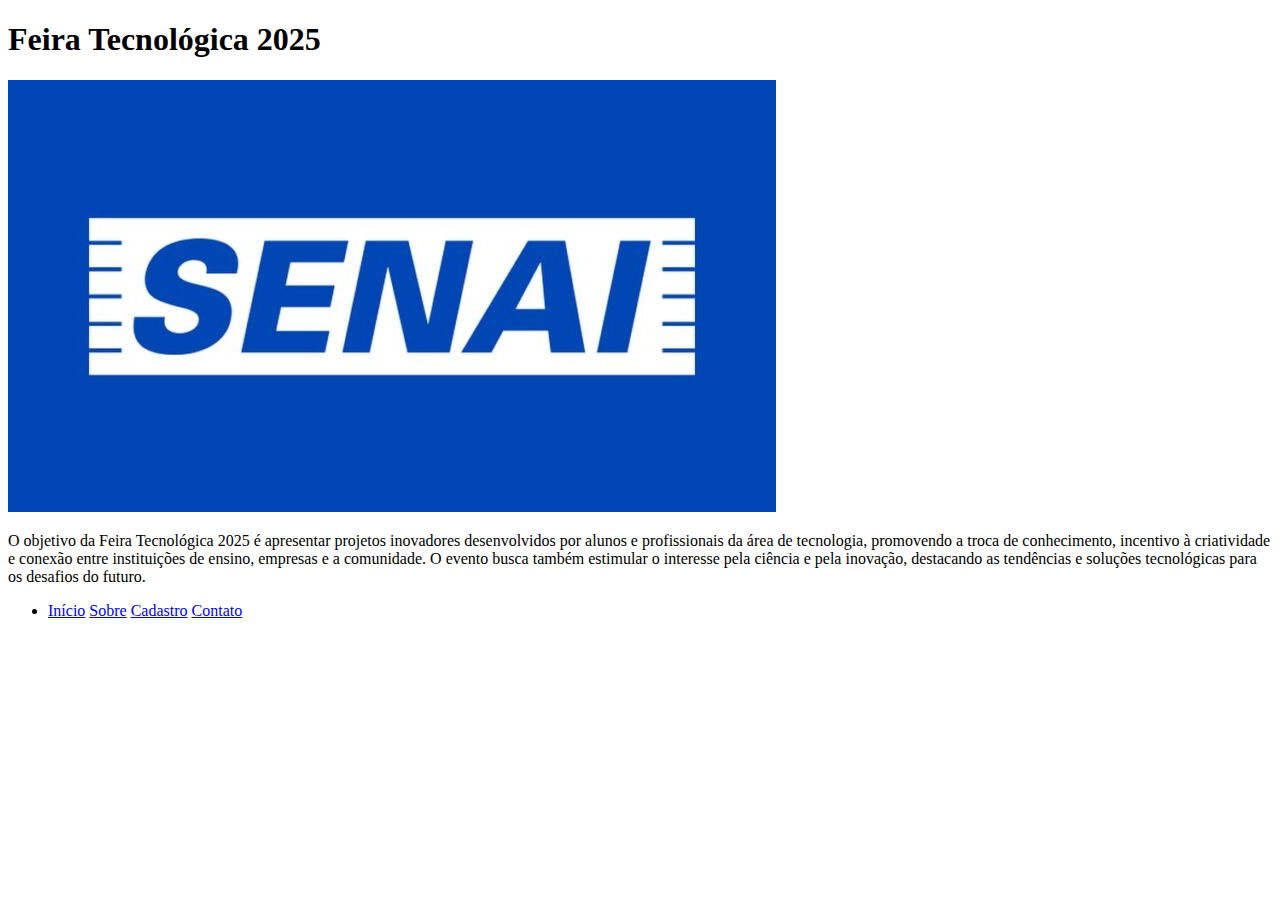
<file: index.html>
<!DOCTYPE html>
<html lang="pt-BR">
<head>
  <meta charset="UTF-8">
  <meta name="viewport" content="width=device-width, initial-scale=1.0">
  <title>Feira Tecnológica</title>
</head>
<body>
  <h1>Feira Tecnológica 2025</h1>
  <img src="img/logosenai.jpeg" alt="Feira Tecnológica">
  <p>O objetivo da Feira Tecnológica 2025 é apresentar projetos inovadores desenvolvidos por alunos e profissionais da área de tecnologia, promovendo a troca de conhecimento, incentivo à criatividade e conexão entre instituições de ensino, empresas e a comunidade. O evento busca também estimular o interesse pela ciência e pela inovação, destacando as tendências e soluções tecnológicas para os desafios do futuro.</p>

  <nav>
    <ul>
        <li>
            <a href="index.html">Início</a> 
            <a href="sobre.html">Sobre</a> 
            <a href="cadastro.html">Cadastro</a> 
            <a href="contato.html">Contato</a>
        </li>
    </ul>
    
  </nav>
</body>
</html>
</file>
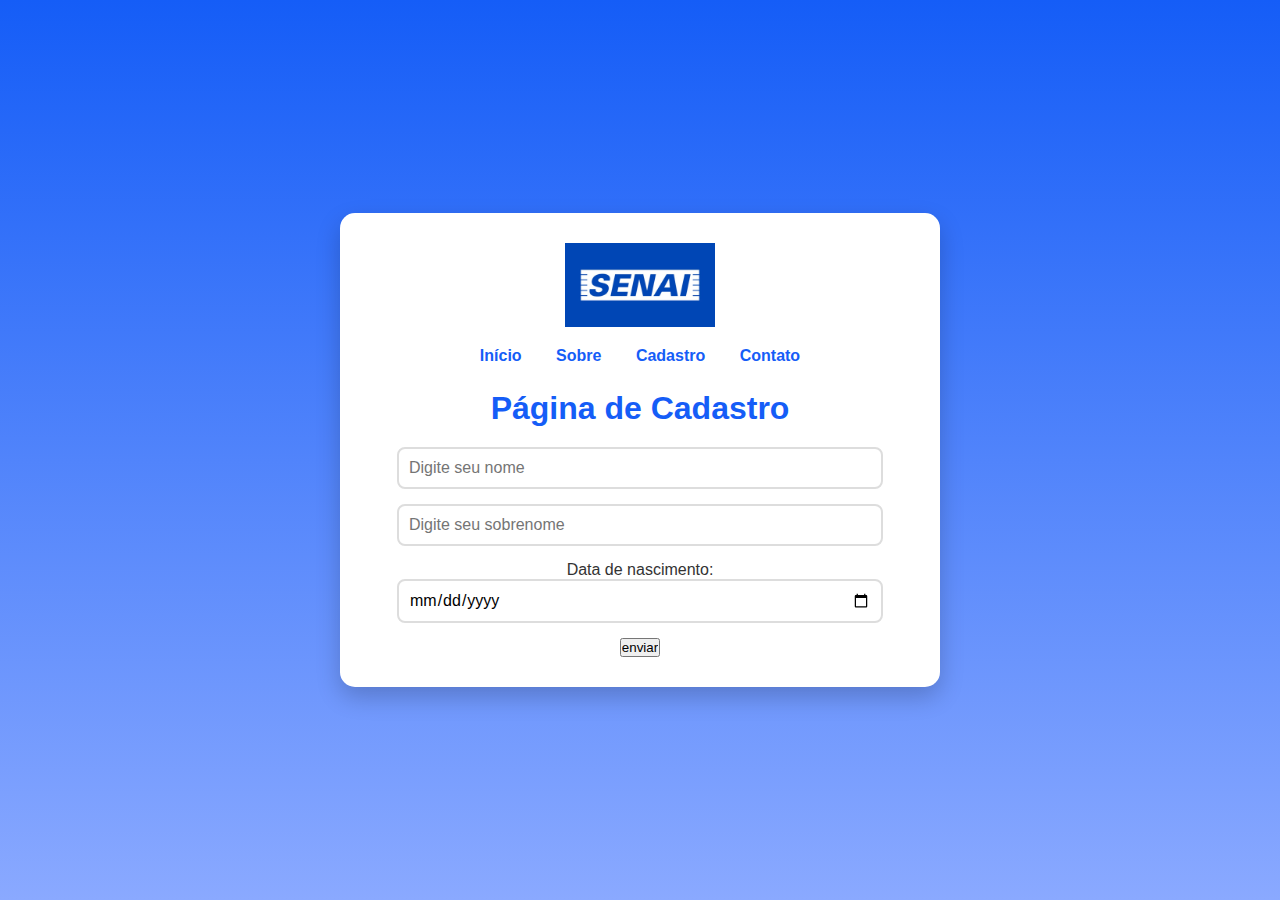
<file: cadastro.html>
<!DOCTYPE html>
<html lang="en">
<head>
    <meta charset="UTF-8">
    <meta name="viewport" content="width=], initial-scale=1.0">
    <title>Document</title>
    <link rel="stylesheet" href="cadastro.css">
    
</head>
<body>
    <div class="box-conteudo">
    <img src="img/logosenai.jpeg" alt="#">
    <nav>
        <ul>
            <li>
                <a href="index.html">Início</a> 
                <a href="sobre.html">Sobre</a> 
                <a href="cadastro.html">Cadastro</a> 
                <a href="contato.html">Contato</a>
            </li>
        </ul>
        
      </nav>
    <h1>Página de Cadastro</h1>

    <form method="post" action="cadastro.php"> 
        <input type="text" name="nome" placeholder="Digite seu nome"><br>
        <input type="text" name="sobrenome" placeholder="Digite seu sobrenome"><br>
        Data de nascimento: <input type="date" name="nascimento"><br>
        <input type="submit" value="enviar">
    </form>
    

</body>

</html>
</file>
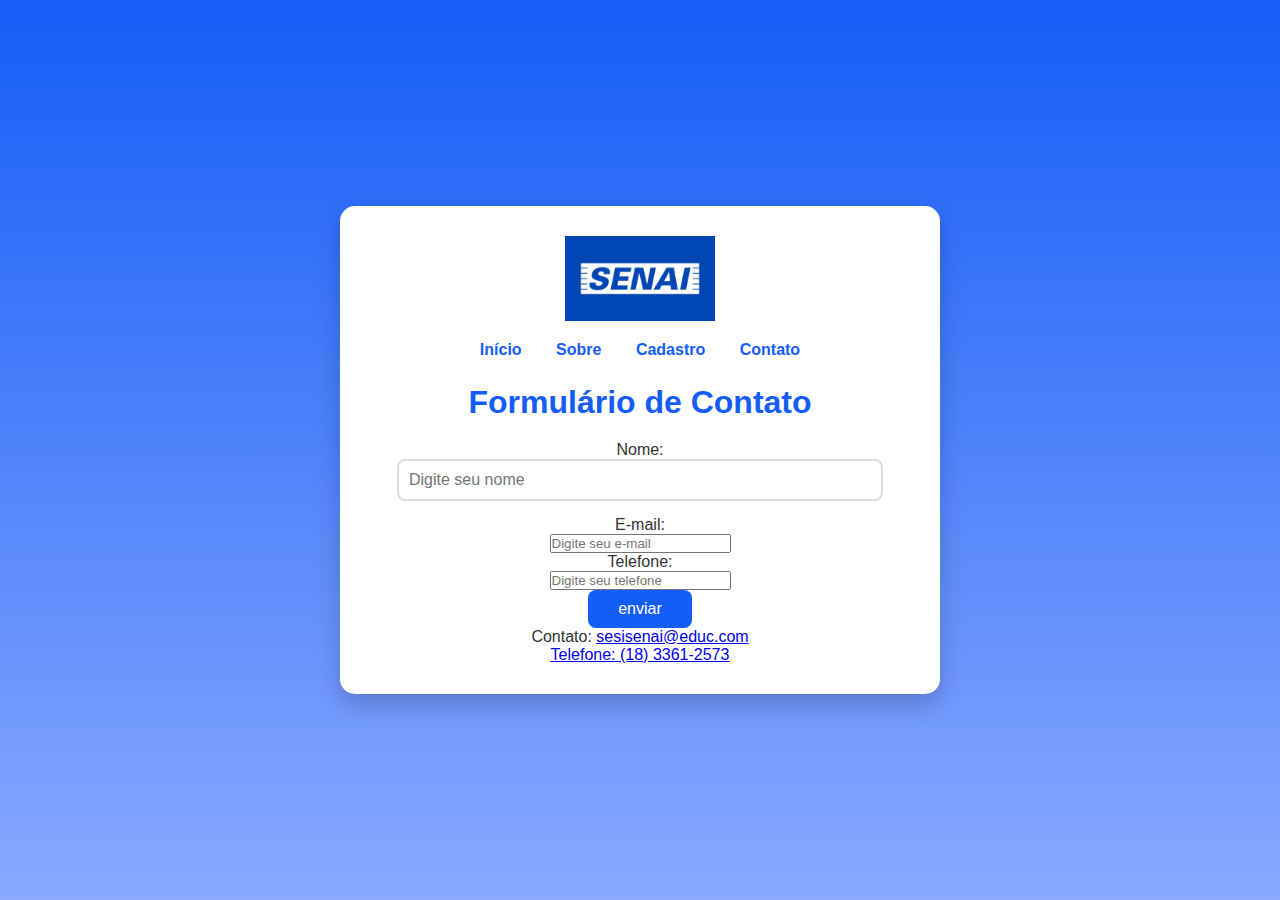
<file: contato.html>
<!DOCTYPE html>
<html lang="en">
<head>
    <meta charset="UTF-8">
    <meta name="viewport" content="width=device-width, initial-scale=1.0">
    <title>Document</title>
    <link rel="stylesheet" href="cadastro.css">

</head>
<body>
    <div class="box-conteudo">
        <img src="img/logosenai.jpeg" alt="logo" class="logo">
        <nav>
            <ul>
                <li>
                    <a href="index.html">Início</a> 
                    <a href="sobre.html">Sobre</a> 
                    <a href="cadastro.html">Cadastro</a> 
                    <a href="contato.html">Contato</a>
                </li>
            </ul>
          </nav>

    <h1>Formulário de Contato</h1>
    <form>
        <label for="Name">Nome:</label><br>
    <input type="text" name="NOME" placeholder="Digite seu nome"><br>
   <label for="E-mail">E-mail:</label><br>
   <input type="email" name="E-MAIL" placeholder="Digite seu e-mail"><br>
   <label for="Telephone">Telefone:</label><br>
   <input type="tel" name="TELEFONE" placeholder="Digite seu telefone"><br>
   <input type="button" value="enviar" onclick="msg()">
    </form>
    <footer class="rodape">
        <div>Contato: <a class="cor-rodape" href="sesisenai@educ.com">sesisenai@educ.com</a></div>
        
        <div><a class="cor-rodape"  href="(18) 3361-2573"> Telefone: (18) 3361-2573</a></div>
    </footer>
</body>
<script>
    function msg (){
        alert("Foi cadastrado com sucesso!");
    }
</script>
</html>
</file>
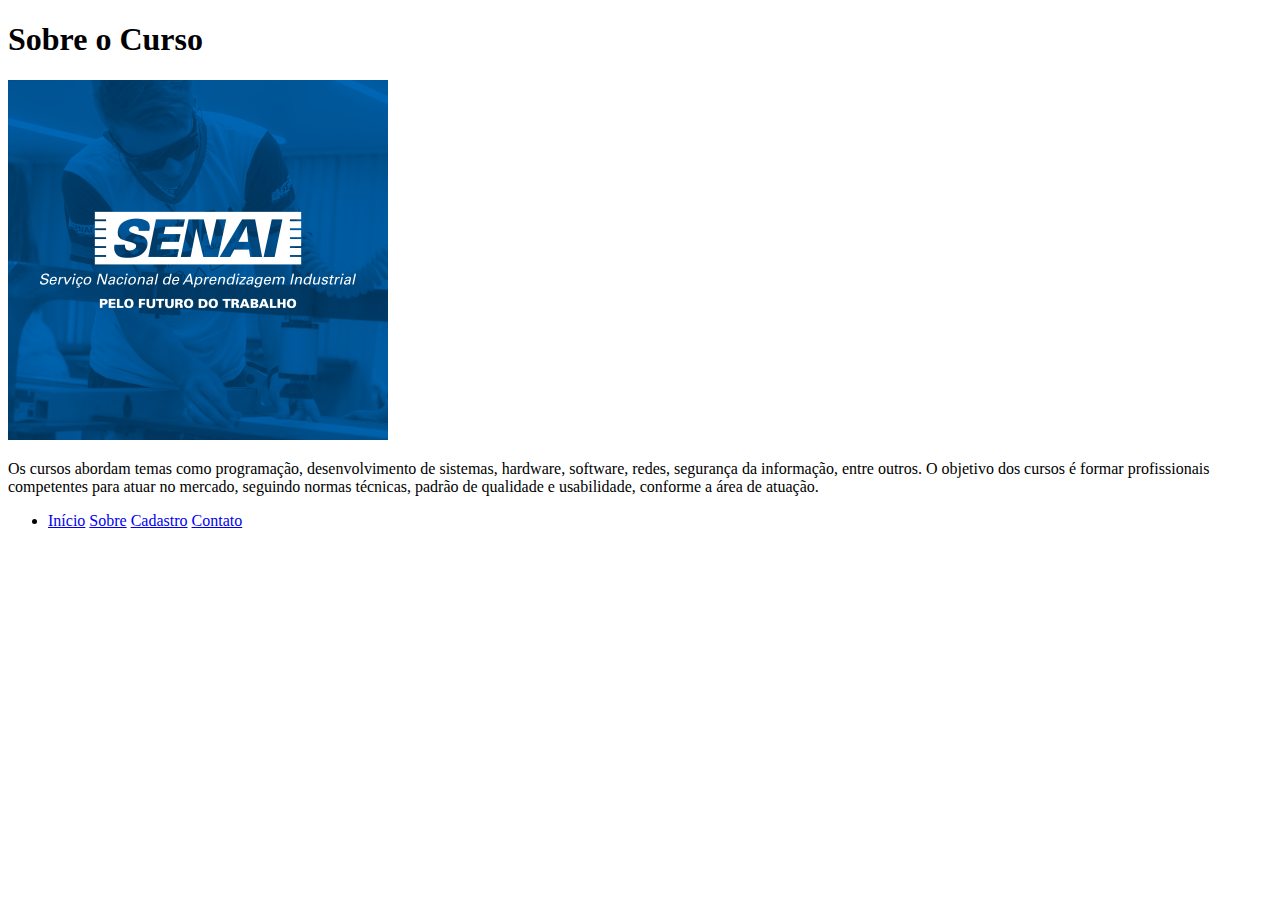
<file: sobre.html>
<!DOCTYPE html>
<html lang="pt-BR">
<head>
  <meta charset="UTF-8">
  <title>Sobre</title>
</head>
<body>
  <h1>Sobre o Curso</h1>
  <img src="img/imagemsobre.png" alt="Sobre o Curso">
  <p>Os cursos abordam temas como programação, desenvolvimento de sistemas, hardware, software, redes, segurança da informação, entre outros. O objetivo dos cursos é formar profissionais competentes para atuar no mercado, seguindo normas técnicas, padrão de qualidade e usabilidade, conforme a área de atuação.</p>
  <nav>
    <ul>
        <li>
            <a href="index.html">Início</a> 
            <a href="sobre.html">Sobre</a> 
            <a href="cadastro.html">Cadastro</a> 
            <a href="contato.html">Contato</a>
        </li>
    </ul>
</body>
</html>
</file>
<file: cadastro.css>
* {
    margin: 0;
    padding: 0;
    box-sizing: border-box;
    font-family: 'Segoe UI', Tahoma, Geneva, Verdana, sans-serif;
  }
  
  body {
    background: linear-gradient(#155df7, #8aa9ff);
    color: #333;
    display: flex;
    justify-content: center;
    align-items: center;
    min-height: 100vh;
    padding: 20px;
  }
  
  .box-conteudo {
    background-color: #fff;
    border-radius: 15px;
    padding: 30px;
    width: 100%;
    max-width: 600px;
    box-shadow: 0 10px 25px rgba(0, 0, 0, 0.2);
    text-align: center;
  }
  
  .box-conteudo img {
    width: 150px;
    height: auto;
    margin-bottom: 20px;
    display: block;
    margin-left: auto;
    margin-right: auto;
  }
  
  nav ul {
    list-style: none;
    margin-bottom: 25px;
  }
  
  nav ul li a {
    margin: 0 15px;
    text-decoration: none;
    color: #155df7;
    font-weight: bold;
    transition: color 0.3s;
  }
  
  nav ul li a:hover {
    color: #84a7f1;
  }
  
  h1 {
    margin-bottom: 20px;
    color: #155df7;
  }
  
  form input[type="text"],
  form input[type="date"] {
    width: 90%;
    padding: 10px;
    margin-bottom: 15px;
    border: 2px solid #ddd;
    border-radius: 8px;
    font-size: 1em;
  }
  
  form input[type="button"] {
    padding: 10px 30px;
    background-color: #155df7;
    color: white;
    border: none;
    border-radius: 8px;
    font-size: 1em;
    cursor: pointer;
    transition: background 0.3s;
  }
  
  form input[type="button"]:hover {
    background-color: #155df7;
  }
</file>
